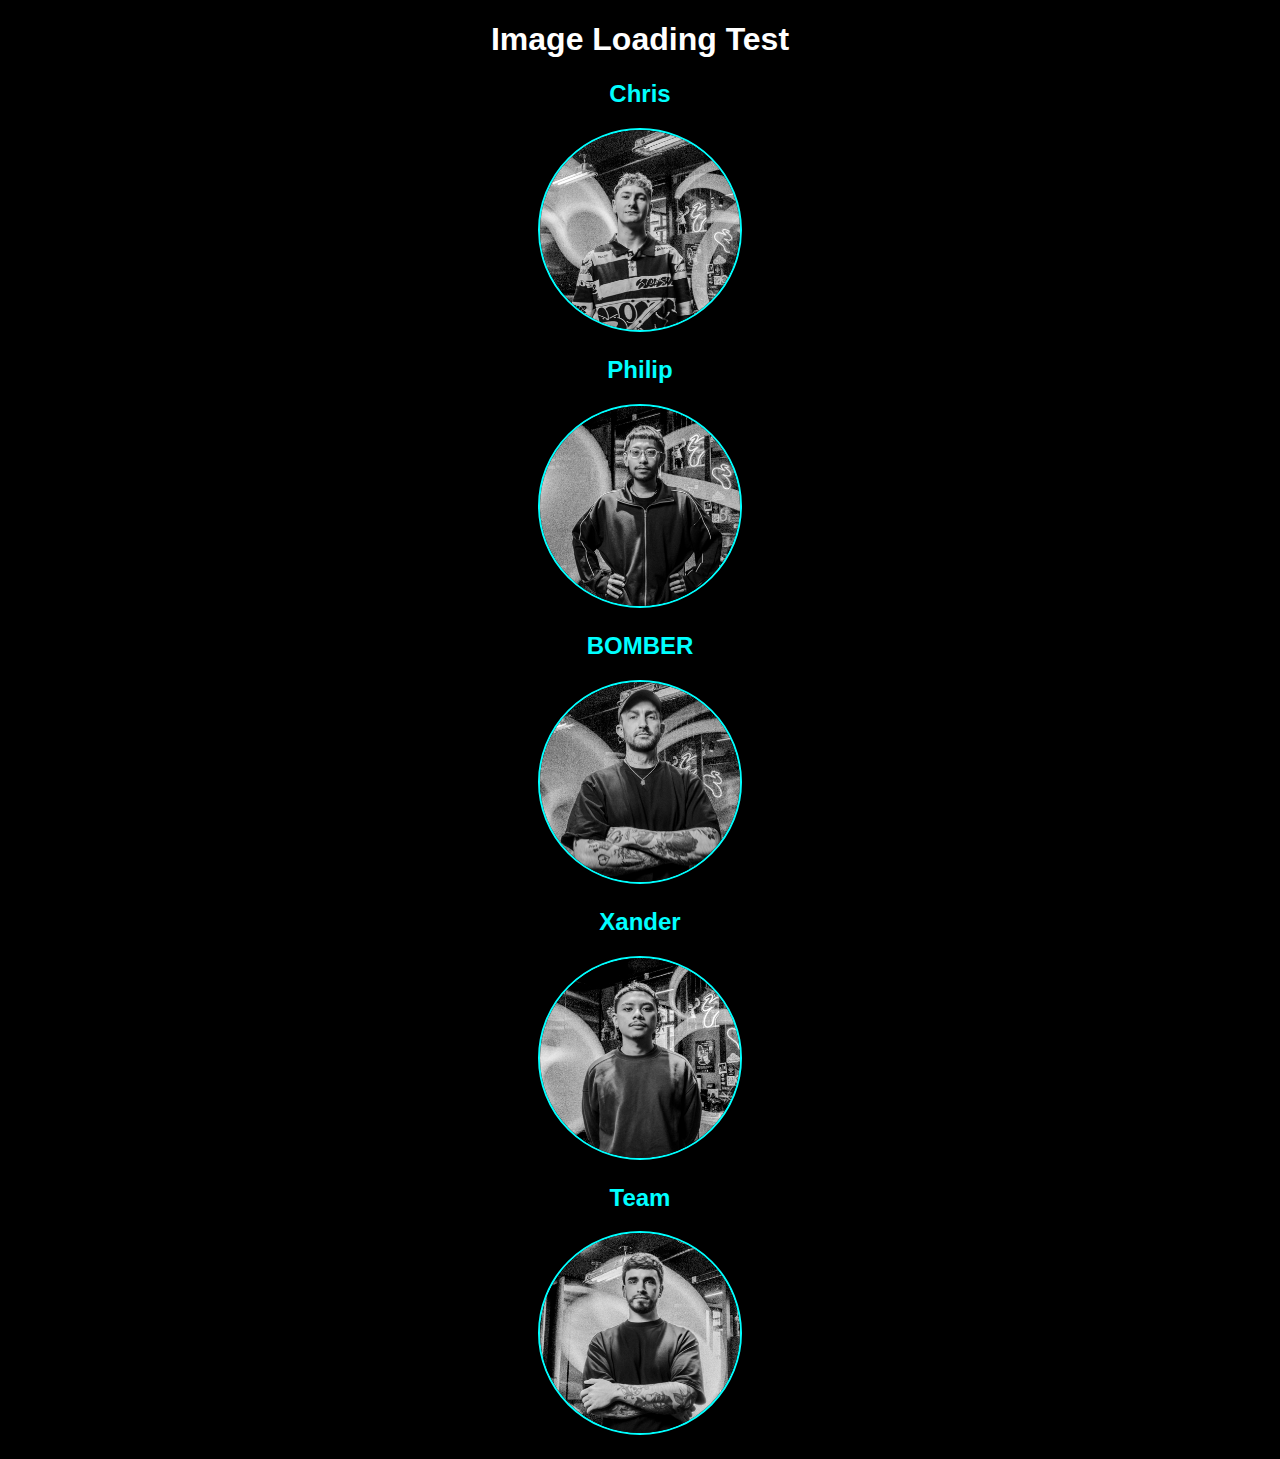
<file: image-test.html>
<!DOCTYPE html>
<html>
<head>
    <title>Image Test</title>
    <style>
        body { background: #000; color: #fff; font-family: Arial, sans-serif; text-align: center; }
        .image-container { margin: 20px; }
        img { width: 200px; height: 200px; object-fit: cover; border-radius: 50%; border: 2px solid #00ffff; }
        h2 { color: #00ffff; }
    </style>
</head>
<body>
    <h1>Image Loading Test</h1>
    
    <div class="image-container">
        <h2>Chris</h2>
        <img src="img/team/Chris.jpg" alt="Chris">
    </div>
    
    <div class="image-container">
        <h2>Philip</h2>
        <img src="img/team/Philip.jpg" alt="Philip">
    </div>
    
    <div class="image-container">
        <h2>BOMBER</h2>
        <img src="img/team/BOMBER.jpg" alt="BOMBER">
    </div>
    
    <div class="image-container">
        <h2>Xander</h2>
        <img src="img/team/Xander.jpg" alt="Xander">
    </div>
    
    <div class="image-container">
        <h2>Team</h2>
        <img src="img/team/DSC06844.jpg" alt="Team">
    </div>
    
    <script>
        // Log any image loading errors
        const images = document.querySelectorAll('img');
        images.forEach(img => {
            img.addEventListener('error', function() {
                console.error('Failed to load image:', this.src);
                this.style.border = '2px solid red';
                this.style.background = '#333';
                this.alt = 'Failed to load: ' + this.src;
            });
            
            img.addEventListener('load', function() {
                console.log('Successfully loaded:', this.src);
            });
        });
    </script>
</body>
</html>
</file>
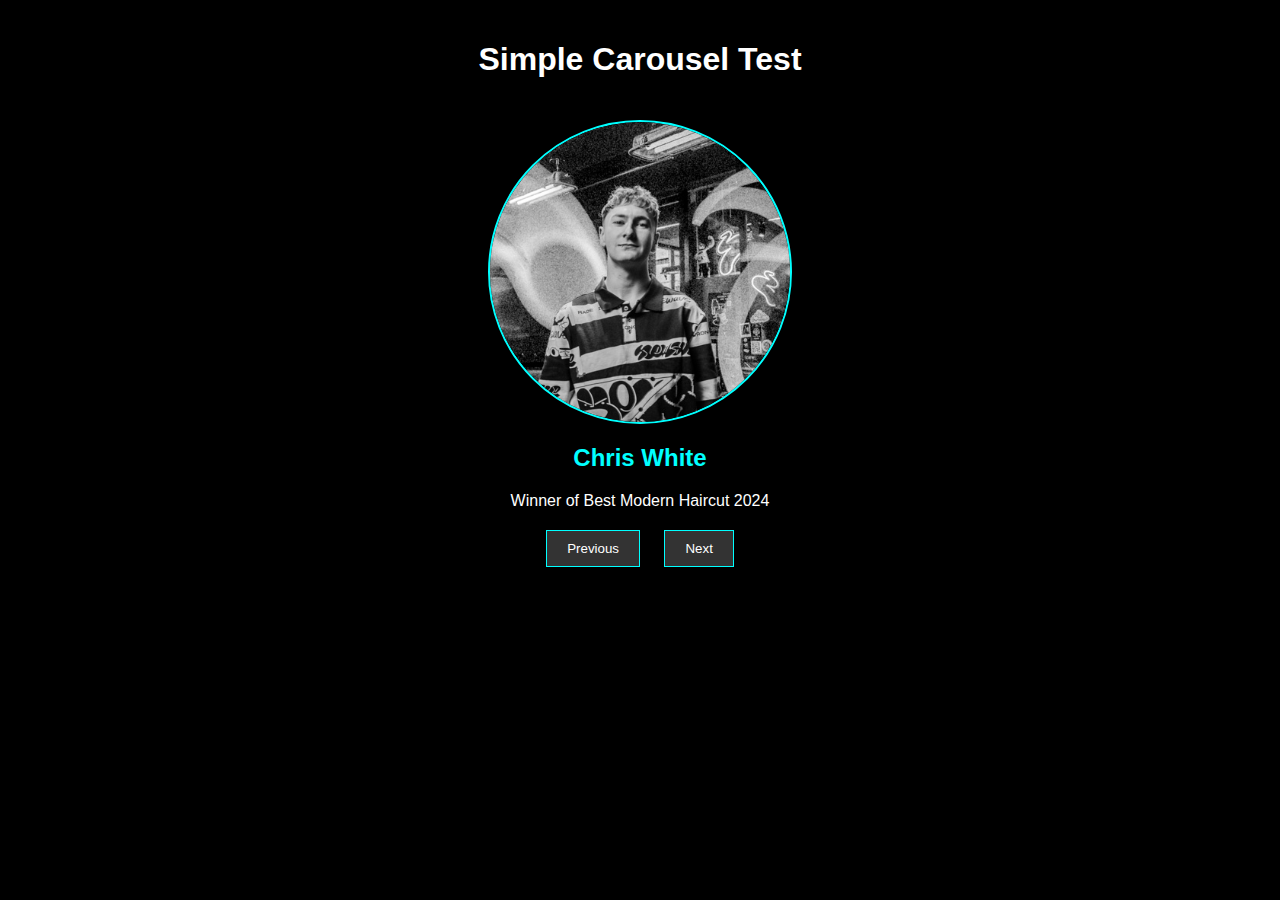
<file: simple-carousel.html>
<!DOCTYPE html>
<html>
<head>
    <title>Simple Carousel</title>
    <style>
        body { 
            background: #000; 
            color: #fff; 
            font-family: Arial, sans-serif; 
            text-align: center;
            margin: 0;
            padding: 20px;
        }
        
        .carousel {
            max-width: 800px;
            margin: 0 auto;
            padding: 20px;
        }
        
        .slide {
            display: none;
            text-align: center;
        }
        
        .slide.active {
            display: block;
        }
        
        .photo {
            width: 300px;
            height: 300px;
            margin: 0 auto;
            border-radius: 50%;
            border: 2px solid cyan;
            overflow: hidden;
        }
        
        .photo img {
            width: 100%;
            height: 100%;
            object-fit: cover;
        }
        
        .info {
            margin-top: 20px;
        }
        
        h2 {
            color: cyan;
        }
        
        .nav {
            margin-top: 20px;
        }
        
        button {
            background: #333;
            color: #fff;
            border: 1px solid cyan;
            padding: 10px 20px;
            margin: 0 10px;
            cursor: pointer;
        }
    </style>
</head>
<body>
    <h1>Simple Carousel Test</h1>
    
    <div class="carousel">
        <div class="slide active" id="slide1">
            <div class="photo">
                <img src="img/team/Chris.jpg" alt="Chris">
            </div>
            <div class="info">
                <h2>Chris White</h2>
                <p>Winner of Best Modern Haircut 2024</p>
            </div>
        </div>
        
        <div class="slide" id="slide2">
            <div class="photo">
                <img src="img/team/Philip.jpg" alt="Philip">
            </div>
            <div class="info">
                <h2>Philip</h2>
                <p>Team member</p>
            </div>
        </div>
        
        <div class="slide" id="slide3">
            <div class="photo">
                <img src="img/team/BOMBER.jpg" alt="BOMBER">
            </div>
            <div class="info">
                <h2>BOMBER</h2>
                <p>Co-founder and creative director</p>
            </div>
        </div>
        
        <div class="slide" id="slide4">
            <div class="photo">
                <img src="img/team/Xander.jpg" alt="Xander">
            </div>
            <div class="info">
                <h2>Xander</h2>
                <p>Team member</p>
            </div>
        </div>
        
        <div class="slide" id="slide5">
            <div class="photo">
                <img src="img/team/DSC06844.jpg" alt="Team">
            </div>
            <div class="info">
                <h2>Team Sauce</h2>
                <p>Our talented team</p>
            </div>
        </div>
        
        <div class="nav">
            <button id="prevBtn">Previous</button>
            <button id="nextBtn">Next</button>
        </div>
    </div>
    
    <script>
        document.addEventListener('DOMContentLoaded', function() {
            const slides = document.querySelectorAll('.slide');
            const prevBtn = document.getElementById('prevBtn');
            const nextBtn = document.getElementById('nextBtn');
            let currentIndex = 0;
            
            function showSlide(index) {
                // Hide all slides
                slides.forEach(slide => {
                    slide.classList.remove('active');
                });
                
                // Show the selected slide
                slides[index].classList.add('active');
            }
            
            function nextSlide() {
                currentIndex = (currentIndex + 1) % slides.length;
                showSlide(currentIndex);
            }
            
            function prevSlide() {
                currentIndex = (currentIndex - 1 + slides.length) % slides.length;
                showSlide(currentIndex);
            }
            
            // Add event listeners
            prevBtn.addEventListener('click', prevSlide);
            nextBtn.addEventListener('click', nextSlide);
            
            // Monitor image loading
            const images = document.querySelectorAll('img');
            images.forEach(img => {
                img.addEventListener('error', function() {
                    console.error('Failed to load image:', this.src);
                    this.style.border = '2px solid red';
                    this.style.background = '#333';
                    this.alt = 'Failed to load: ' + this.src;
                });
                
                img.addEventListener('load', function() {
                    console.log('Successfully loaded:', this.src);
                });
            });
        });
    </script>
</body>
</html>
</file>
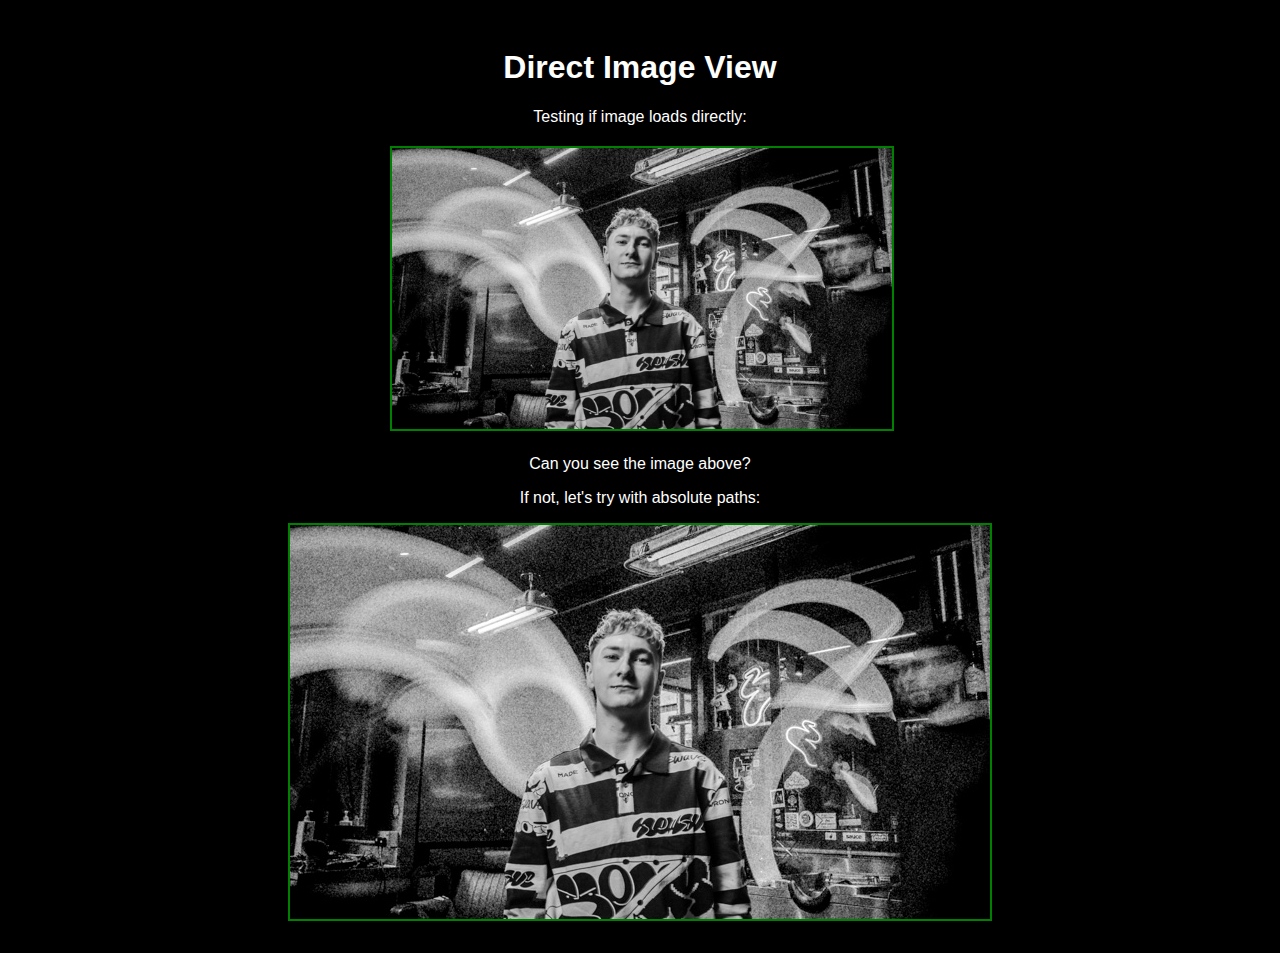
<file: view-image.html>
<!DOCTYPE html>
<html>
<head>
    <title>View Image</title>
    <style>
        body { background: #000; color: #fff; padding: 20px; text-align: center; font-family: Arial; }
        .image-container { margin: 20px auto; max-width: 500px; }
        img { max-width: 100%; border: 2px solid cyan; }
    </style>
</head>
<body>
    <h1>Direct Image View</h1>
    
    <p>Testing if image loads directly:</p>
    
    <div class="image-container">
        <img src="img/team/Chris.jpg" alt="Chris">
    </div>
    
    <p>Can you see the image above?</p>
    
    <div>
        <p>If not, let's try with absolute paths:</p>
        <img src="/img/team/Chris.jpg" alt="Absolute path">
    </div>
    
    <script>
        document.addEventListener('DOMContentLoaded', function() {
            const images = document.querySelectorAll('img');
            images.forEach(img => {
                img.addEventListener('error', function() {
                    console.error('Failed to load image:', this.src);
                    this.style.border = '2px solid red';
                    this.style.background = '#333';
                    this.alt = 'Failed to load: ' + this.src;
                });
                
                img.addEventListener('load', function() {
                    console.log('Successfully loaded:', this.src);
                    this.style.border = '2px solid green';
                });
            });
        });
    </script>
</body>
</html>
</file>
